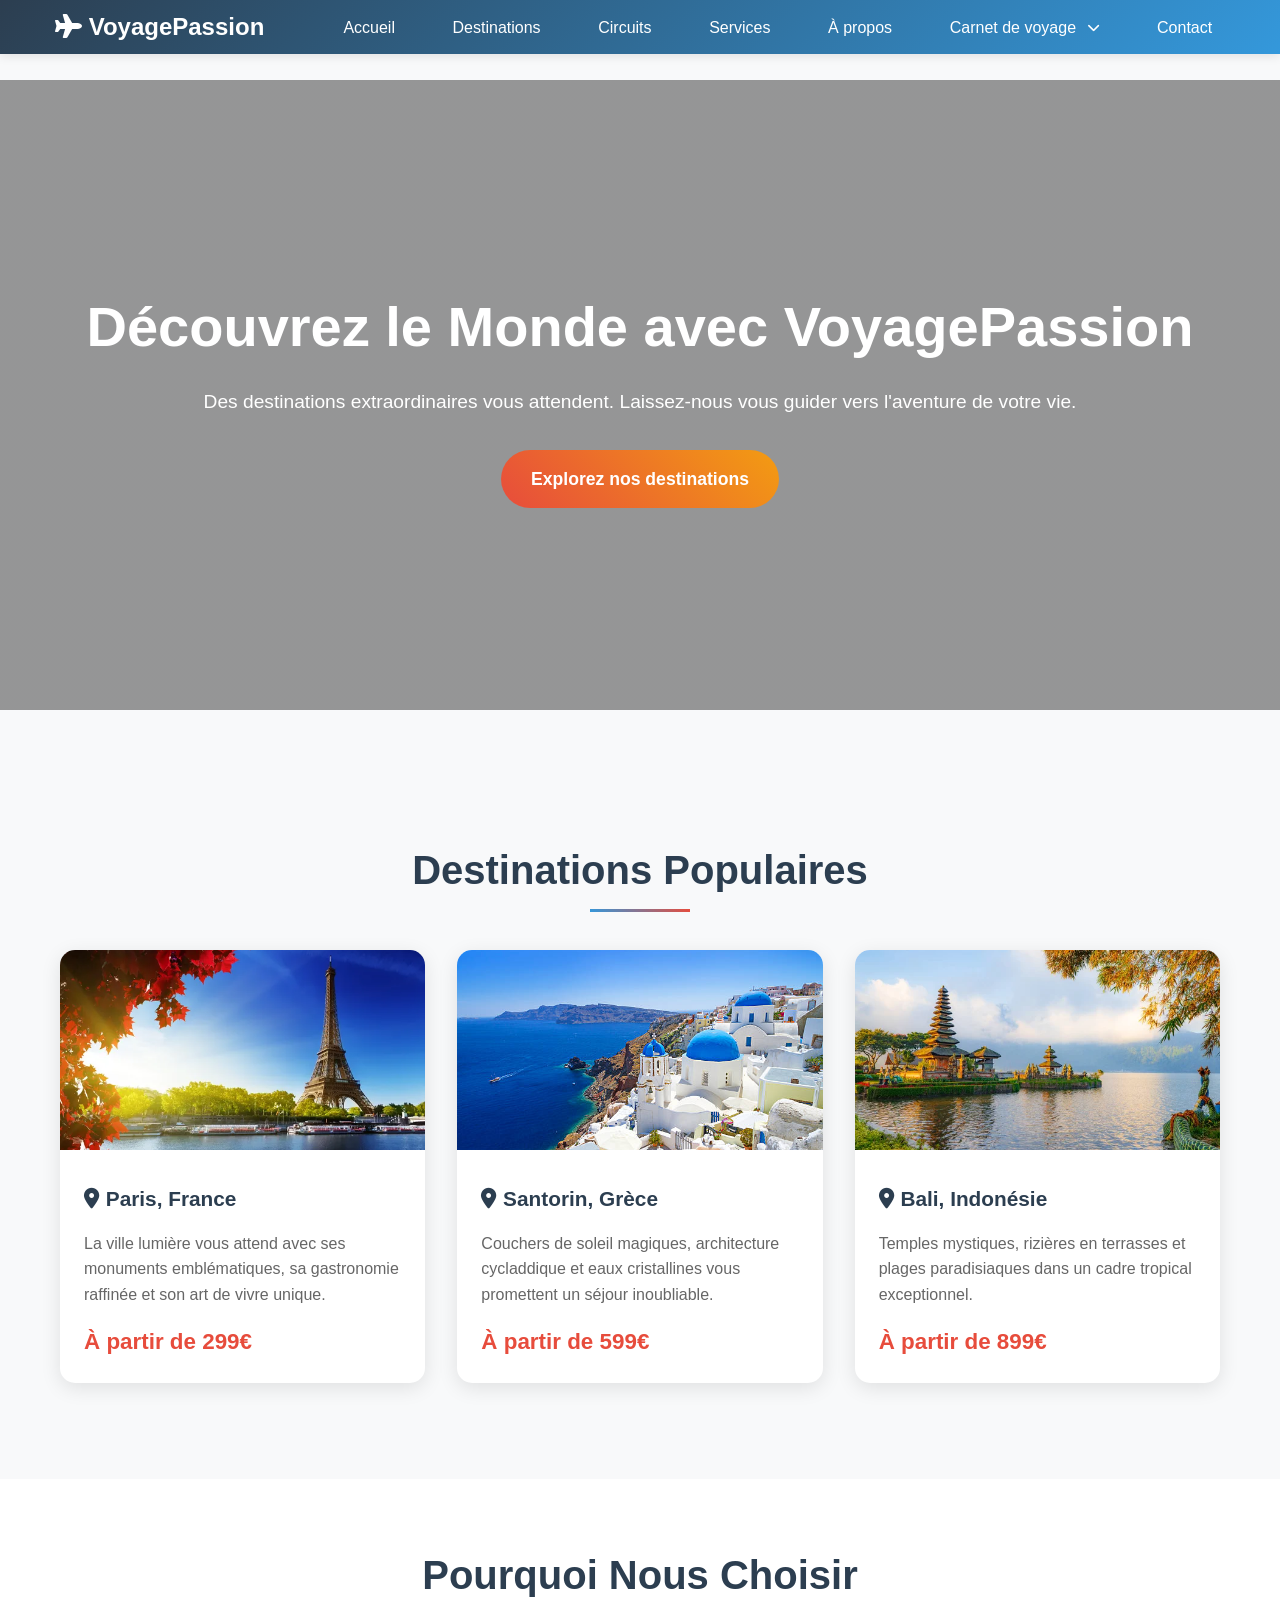
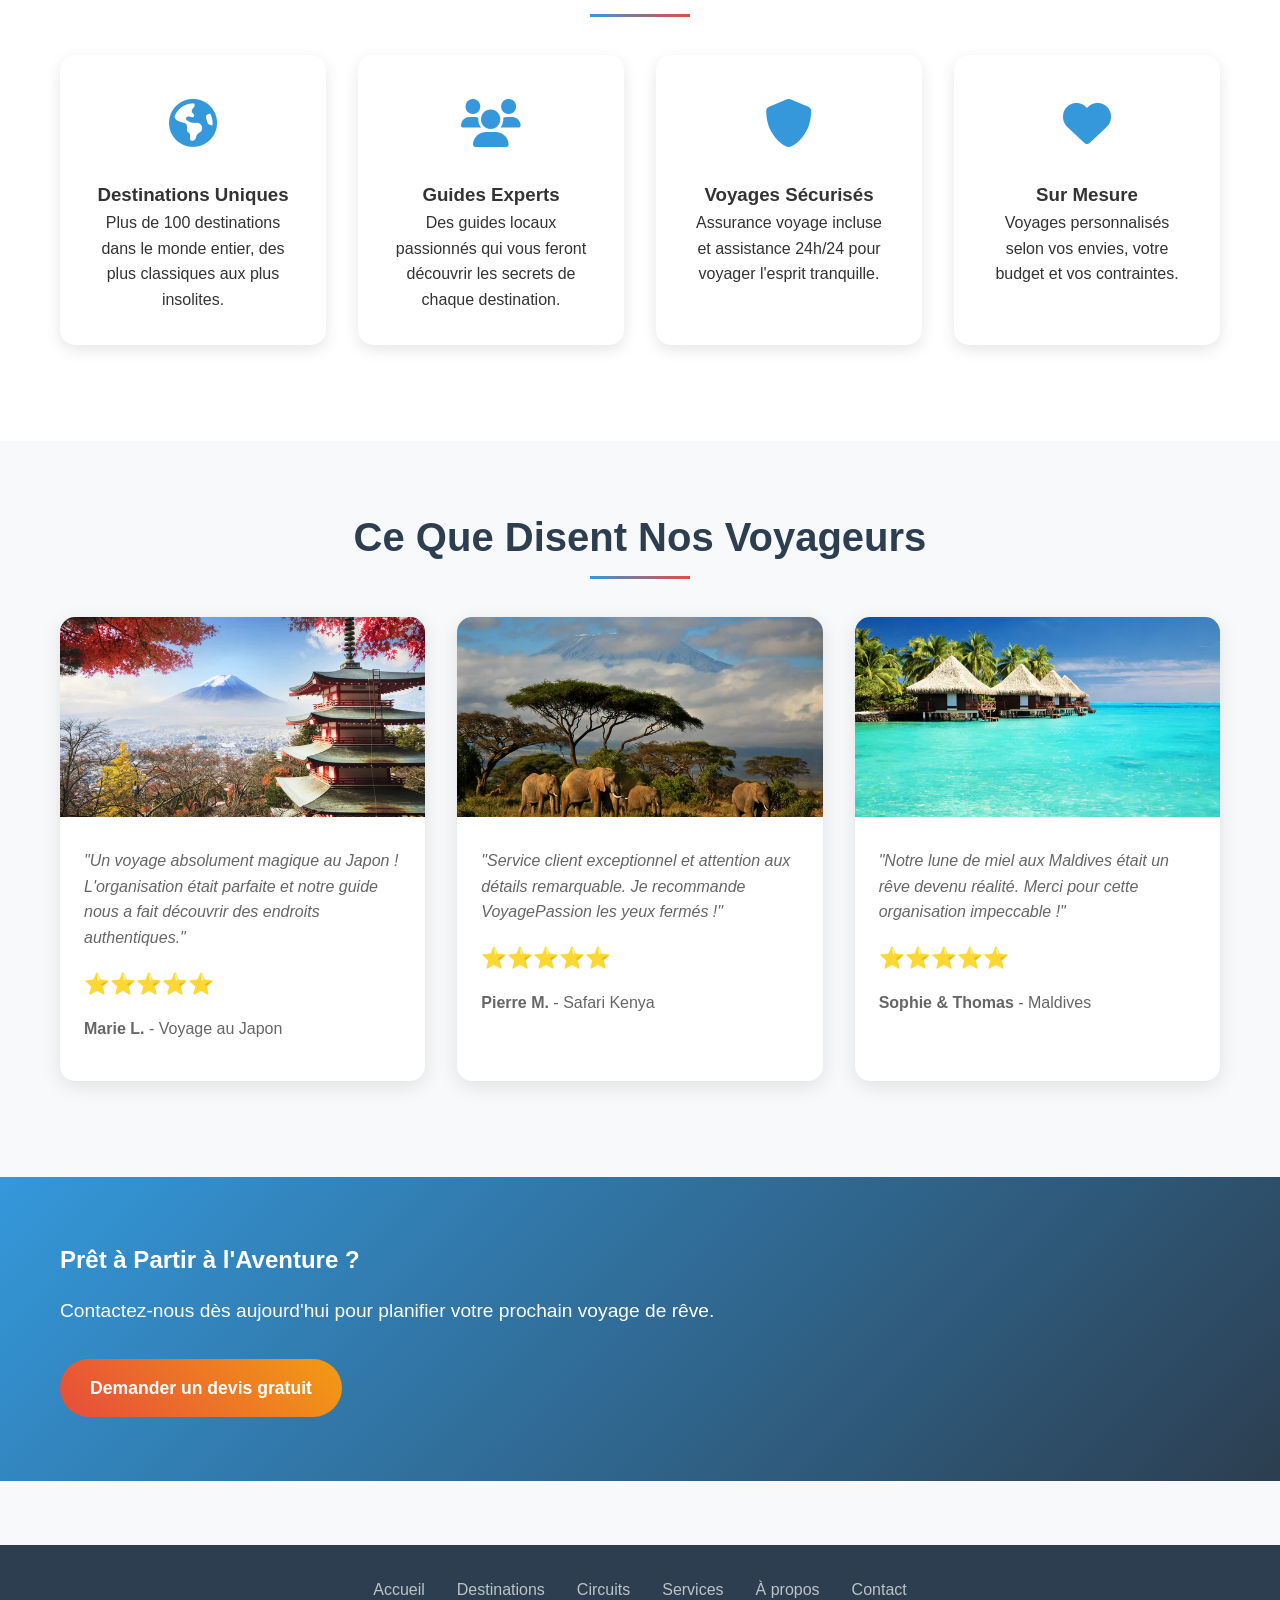
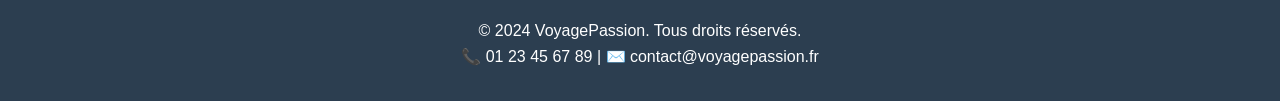
<file: index.html>
<!DOCTYPE html>
<html lang="fr">
<head>
    <meta charset="UTF-8">
    <meta name="viewport" content="width=device-width, initial-scale=1.0">
    <title>VoyagePassion - Votre agence de voyage</title>
    <link rel="stylesheet" href="assets/css/style.css">
    <link rel="stylesheet" href="https://cdnjs.cloudflare.com/ajax/libs/font-awesome/6.0.0/css/all.min.css">
</head>

<!--
    Script : gestion du menu déroulant "Carnet de voyage".
    Explication ligne par ligne (variables, fonctions, conditions, boucles, contraintes) :
        - document.addEventListener('DOMContentLoaded', ...)
                -> s'assure que le DOM est complètement chargé avant d'accéder aux éléments.
        - var dropdown = document.querySelector('.dropdown')
                -> sélectionne l'élément principal du dropdown; peut être null si la page n'en possède pas.
        - check nulls (if (!dropdown) return)
                -> contrainte importante pour éviter des erreurs JS si le header est absent.
        - dropbtn, dropdownContent
                -> sous-éléments du dropdown ; vérifier leur existence avant de les utiliser.
        - openDropdown / closeDropdown (fonctions utilitaires)
                -> encapsulent la logique d'ouverture/fermeture pour éviter la répétition.
        - dropbtn.addEventListener('click', ...)
                -> événement principal; e.preventDefault() évite le saut dû au lien '#'.
                -> condition if (!isOpen) { open } else { close } : comportement toggle (condition simple vraie/fausse).
        - document.addEventListener('click', ...)
                -> détecte les clics hors du dropdown; utilise dropdown.contains(e.target) pour déterminer la portée.
        - dropdownContent.querySelectorAll('a').forEach(...)
                -> boucle implicite : on attache un listener à chaque lien pour fermer le menu après sélection.

    Contraintes et bonnes pratiques :
        - lecture de style.display lit le style inline uniquement; si vous voulez lire l'état calculé, préférez
            window.getComputedStyle(dropdownContent).display, ou mieux : gérer l'état via des classes CSS (.open).
        - le script évite de provoquer des erreurs si des éléments sont manquants (null-checks).
-->
<script>
document.addEventListener('DOMContentLoaded', function() {
    // Récupération sécurisée des éléments (peut retourner null)
    var dropdown = document.querySelector('.dropdown');

    // Si aucun dropdown sur la page, on quitte proprement (aucune erreur lancer)
    if (!dropdown) return; // CONTRAINTE : protège les pages sans menu déroulant

    var dropbtn = dropdown.querySelector('.dropbtn');
    var dropdownContent = dropdown.querySelector('.dropdown-content');

    // Vérification supplémentaire : si une des parties manque, on n'attache pas d'écouteurs
    if (!dropbtn || !dropdownContent) return;

    // Fonction utilitaire : fermer le dropdown (réutilisable)
    function closeDropdown() {
        dropdownContent.style.display = 'none';
        dropbtn.classList.remove('active');
    }

    // Fonction utilitaire : ouvrir le dropdown
    function openDropdown() {
        dropdownContent.style.display = 'block';
        dropdownContent.style.animation = 'slideDown 0.3s ease';
        dropbtn.classList.add('active');
    }

    // Toggle au clic : lecture de l'état actuel via style inline
    dropbtn.addEventListener('click', function(e) {
        // Empêche le comportement par défaut du lien (navigation vers '#')
        e.preventDefault();

        var isOpen = dropdownContent.style.display === 'block';
        if (!isOpen) {
            openDropdown();
        } else {
            closeDropdown();
        }
    });

    // Fermer le menu si un clic se produit en dehors du dropdown
    document.addEventListener('click', function(e) {
        if (!dropdown.contains(e.target)) {
            closeDropdown();
        }
    });

    // Fermer le menu après sélection d'une option
    // querySelectorAll retourne une NodeList; forEach parcourt chaque élément (boucle)
    dropdownContent.querySelectorAll('a').forEach(function(link) {
        link.addEventListener('click', function() {
            closeDropdown();
            // Ne pas preventDefault : le lien doit naviguer normalement vers la page cible
        });
    });
});
</script>
<body>
    <header>
        <div class="header-container">
            <a href="index.html" class="logo">
                <i class="fas fa-plane"></i> VoyagePassion
            </a>
            <nav>
                <ul>
                    <li><a href="index.html" class="active">Accueil</a></li>
                    <li><a href="destinations.html">Destinations</a></li>
                    <li><a href="circuits.html">Circuits</a></li>
                    <li><a href="services.html">Services</a></li>
                    <li><a href="apropos.html">À propos</a></li>
                    <li class="dropdown">
                        <a href="#" class="dropbtn">Carnet de voyage <i class="fas fa-chevron-down"></i></a>
                        <div class="dropdown-content">
                            <a href="souvenirs-japon.html">🌸 Souvenirs du Japon</a>
                            <a href="souvenirs-kenya.html">🦁 Souvenirs du Kenya</a>
                            <a href="souvenirs-maldives.html">🏝️ Souvenirs des Maldives</a>
                        </div>
                    </li>
                    <li><a href="contact.html">Contact</a></li>
                </ul>
            </nav>
        </div>
    </header>

    <main>
         <!-- Hero Section -->
        <section class="hero">
            <div class="hero-content">
                <h1>Découvrez le Monde avec VoyagePassion</h1>
                <p>Des destinations extraordinaires vous attendent. Laissez-nous vous guider vers l'aventure de votre vie.</p>
                <a href="destinations.html" class="cta-button">Explorez nos destinations</a>
            </div>
        </section>

        <!-- Destinations populaires -->
        <section class="section">
            <div class="container">
                <h2 class="section-title">Destinations Populaires</h2>
                <div class="cards-grid">
                    <div class="card">
                        <img src="assets/img/depositphotos_12462950-stock-photo-color-of-autumn-in-paris.jpg" alt="Paris">
                        <div class="card-content">
                            <h3><i class="fas fa-map-marker-alt"></i> Paris, France</h3>
                            <p>La ville lumière vous attend avec ses monuments emblématiques, sa gastronomie raffinée et son art de vivre unique.</p>
                            <div class="price">À partir de 299€</div>
                        </div>
                    </div>

                    <div class="card">
                        <img src="assets/img/istockphoto-166471469-612x612.jpg" alt="Santorin">
                        <div class="card-content">
                            <h3><i class="fas fa-map-marker-alt"></i> Santorin, Grèce</h3>
                            <p>Couchers de soleil magiques, architecture cycladdique et eaux cristallines vous promettent un séjour inoubliable.</p>
                            <div class="price">À partir de 599€</div>
                        </div>
                    </div>

                    <div class="card">
                        <img src="assets/img/depositphotos_427913978-stock-photo-pura-ulun-danu-bratan-temple.jpg" alt="Bali">
                        <div class="card-content">
                            <h3><i class="fas fa-map-marker-alt"></i> Bali, Indonésie</h3>
                            <p>Temples mystiques, rizières en terrasses et plages paradisiaques dans un cadre tropical exceptionnel.</p>
                            <div class="price">À partir de 899€</div>
                        </div>
                    </div>
                </div>
            </div>
        </section>

         <!-- Services -->
        <section class="section" style="background: white;">
            <div class="container">
                <h2 class="section-title">Pourquoi Nous Choisir</h2>
                <div class="services-grid">
                    <div class="service-item">
                        <div class="service-icon">
                            <i class="fas fa-globe-americas"></i>
                        </div>
                        <h3>Destinations Uniques</h3>
                        <p>Plus de 100 destinations dans le monde entier, des plus classiques aux plus insolites.</p>
                    </div>

                    <div class="service-item">
                        <div class="service-icon">
                            <i class="fas fa-users"></i>
                        </div>
                        <h3>Guides Experts</h3>
                        <p>Des guides locaux passionnés qui vous feront découvrir les secrets de chaque destination.</p>
                    </div>

                    <div class="service-item">
                        <div class="service-icon">
                            <i class="fas fa-shield-alt"></i>
                        </div>
                        <h3>Voyages Sécurisés</h3>
                        <p>Assurance voyage incluse et assistance 24h/24 pour voyager l'esprit tranquille.</p>
                    </div>

                    <div class="service-item">
                        <div class="service-icon">
                            <i class="fas fa-heart"></i>
                        </div>
                        <h3>Sur Mesure</h3>
                        <p>Voyages personnalisés selon vos envies, votre budget et vos contraintes.</p>
                    </div>
                </div>
            </div>
        </section>

        <!-- Témoignages -->
        <section class="section">
            <div class="container">
                <h2 class="section-title">Ce Que Disent Nos Voyageurs</h2>
                <div class="cards-grid">
                    <div class="card">
                         <img src="assets/img/depositphotos_59732433-stock-photo-mt-fuji-with-fall-colors.jpg" alt="Japon">
                        <div class="card-content">
                            <p style="font-style: italic; margin-bottom: 1rem;">"Un voyage absolument magique au Japon ! L'organisation était parfaite et notre guide nous a fait découvrir des endroits authentiques."</p>
                            <h3>⭐⭐⭐⭐⭐</h3>
                            <p><strong>Marie L.</strong> - Voyage au Japon</p>
                        </div>
                    </div>

                    <div class="card">
                         <img src="assets/img/depositphotos_8902844-stock-photo-elephant-family-in-front-of.jpg" alt="Kenya">
                        <div class="card-content">
                            <p style="font-style: italic; margin-bottom: 1rem;">"Service client exceptionnel et attention aux détails remarquable. Je recommande VoyagePassion les yeux fermés !"</p>
                            <h3>⭐⭐⭐⭐⭐</h3>
                            <p><strong>Pierre M.</strong> - Safari Kenya</p>
                        </div>
                    </div>

                    <div class="card">
                         <img src="assets/img/depositphotos_9186147-stock-photo-over-water-bungalows-with-steps.jpg" alt="Maldives">
                        <div class="card-content">
                            <p style="font-style: italic; margin-bottom: 1rem;">"Notre lune de miel aux Maldives était un rêve devenu réalité. Merci pour cette organisation impeccable !"</p>
                            <h3>⭐⭐⭐⭐⭐</h3>
                            <p><strong>Sophie & Thomas</strong> - Maldives</p>
                        </div>
                    </div>
                </div>
            </div>
        </section>

        <!-- Call to Action -->
        <section class="section" style="background: linear-gradient(135deg, #3498db, #2c3e50); color: white;">
            <div class="container text-center">
                <h2 style="color: white; margin-bottom: 1rem;">Prêt à Partir à l'Aventure ?</h2>
                <p style="font-size: 1.2rem; margin-bottom: 2rem;">Contactez-nous dès aujourd'hui pour planifier votre prochain voyage de rêve.</p>
                <a href="contact.html" class="cta-button">Demander un devis gratuit</a>
            </div>
        </section>
    
    </main>

    <footer>
        <div class="footer-content">
            <div class="footer-links">
                <a href="index.html">Accueil</a>
                <a href="destinations.html">Destinations</a>
                <a href="circuits.html">Circuits</a>
                <a href="services.html">Services</a>
                <a href="apropos.html">À propos</a>
                <a href="contact.html">Contact</a>
                <!-- <a href="Japon.html">Asie</a>
                <a href="Maldives.html">Europe</a>
                <a href="Kenya.html">Afrique</a> -->
            </div>
            <p>&copy; 2024 VoyagePassion. Tous droits réservés.</p>
            <p>📞 01 23 45 67 89 | ✉️ contact@voyagepassion.fr</p>
        </div>
        </footer>

<script>
/*
    Script : masquer/afficher la barre de navigation lors du scroll.

    Description ligne par ligne / concepts :
        - lastScrollTop : conserve la position verticale précédente du scroll (variable d'état)
        - scrollTimer : identifiant du timeout utilisé pour le debounce (detection de l'arrêt du scroll)
        - navbar : élément DOM <header> sur lequel on ajoute/retire les classes CSS

    Logique :
        - si l'utilisateur scrolle vers le bas (scrollTop > lastScrollTop) et dépasse 100px,
            on cache la navbar pour maximiser l'affichage du contenu.
        - si l'utilisateur scrolle vers le haut, on affiche la navbar.
        - un timeout (debounce) permet d'afficher la navbar quelques ms après l'arrêt du scroll.

    Contraintes :
        - vérifier que navbar existe avant de manipuler ses classes pour éviter des erreurs JS
        - choisir un seuil (100px) pour ne pas déclencher le masquage sur de petits mouvements
*/

let lastScrollTop = 0;
let scrollTimer;

// Récupère la navbar ; peut être null si le DOM a été modifié
const navbar = document.querySelector('header');

// Si la navbar n'existe pas, ne rien faire (sécurité)
if (navbar) {
    window.addEventListener('scroll', function() {
        // Position verticale actuelle (cross-browser)
        let scrollTop = window.pageYOffset || document.documentElement.scrollTop;

        // Condition : scroll vers le bas et au-delà d'un seuil -> cacher la navbar
        if (scrollTop > lastScrollTop && scrollTop > 100) {
            navbar.classList.add('navbar-hidden');
            navbar.classList.remove('navbar-visible');
        } else if (scrollTop < lastScrollTop) {
            // Scroll vers le haut -> afficher la navbar
            navbar.classList.add('navbar-visible');
            navbar.classList.remove('navbar-hidden');
        }

        // Debounce : si aucun scroll supplémentaire n'arrive pendant 150ms, afficher la navbar
        clearTimeout(scrollTimer);
        scrollTimer = setTimeout(function() {
            navbar.classList.add('navbar-visible');
            navbar.classList.remove('navbar-hidden');
        }, 150);

        // Mise à jour de la position précédente pour la prochaine itération
        lastScrollTop = scrollTop;
    });

    // S'assurer que la navbar est visible au chargement de la page
    window.addEventListener('load', function() {
        navbar.classList.add('navbar-visible');
    });
} else {
    // Optionnel : log pour le debug si nécessaire
    // console && console.warn && console.warn('Navbar non trouvée: script de scroll désactivé');
}
</script>

</body>
</html>
</file>
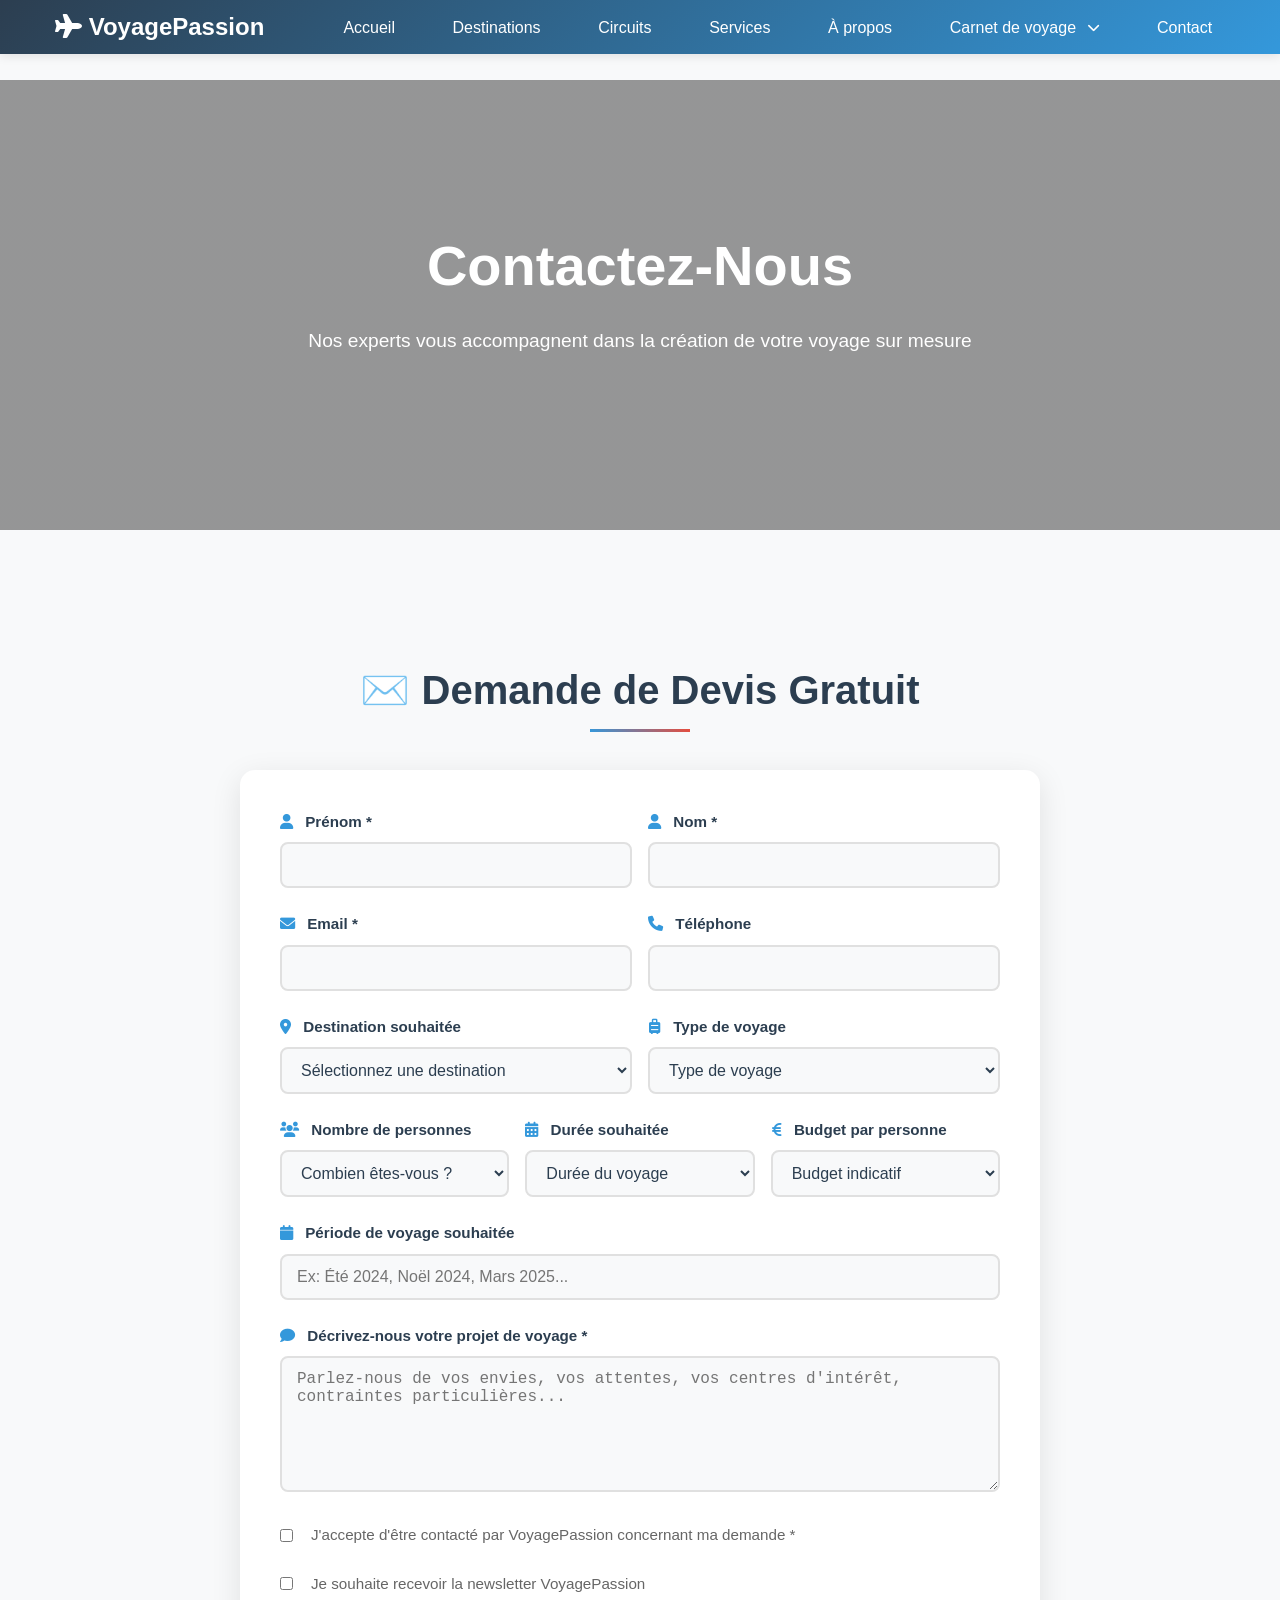
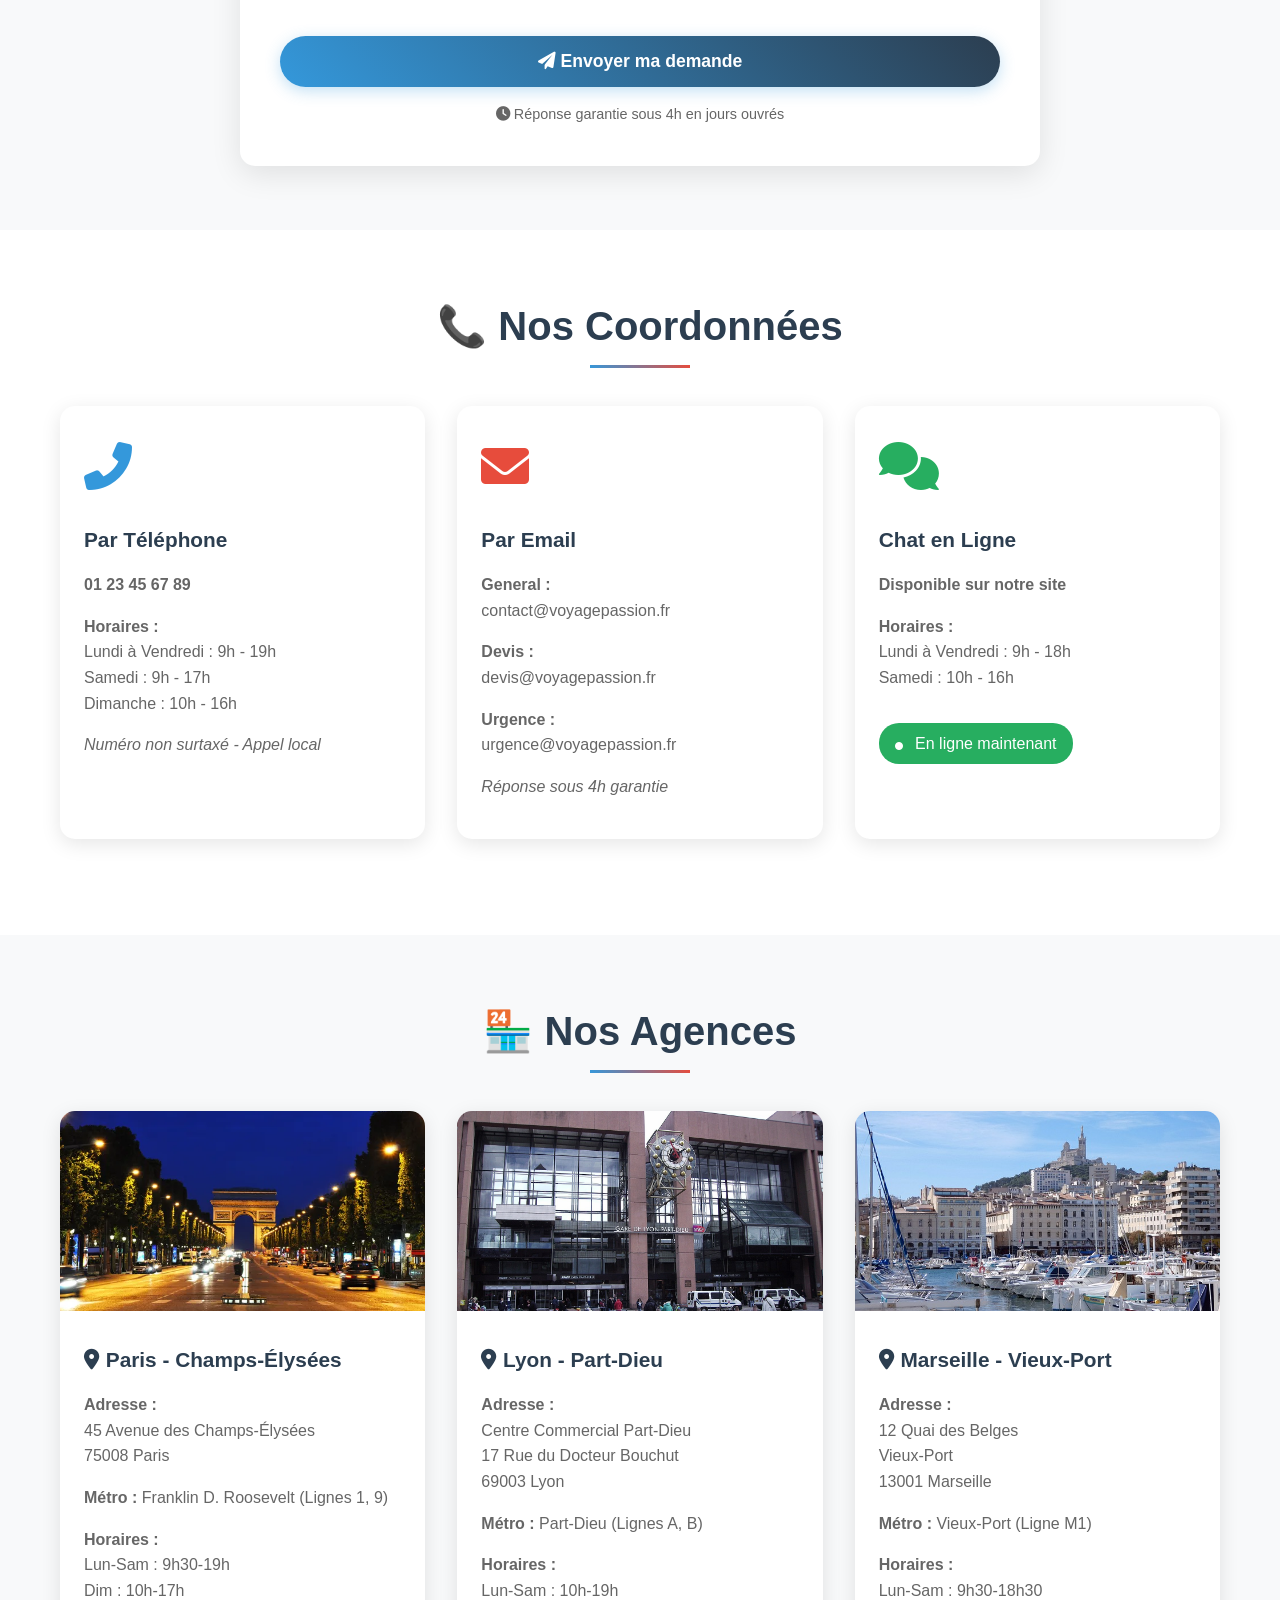
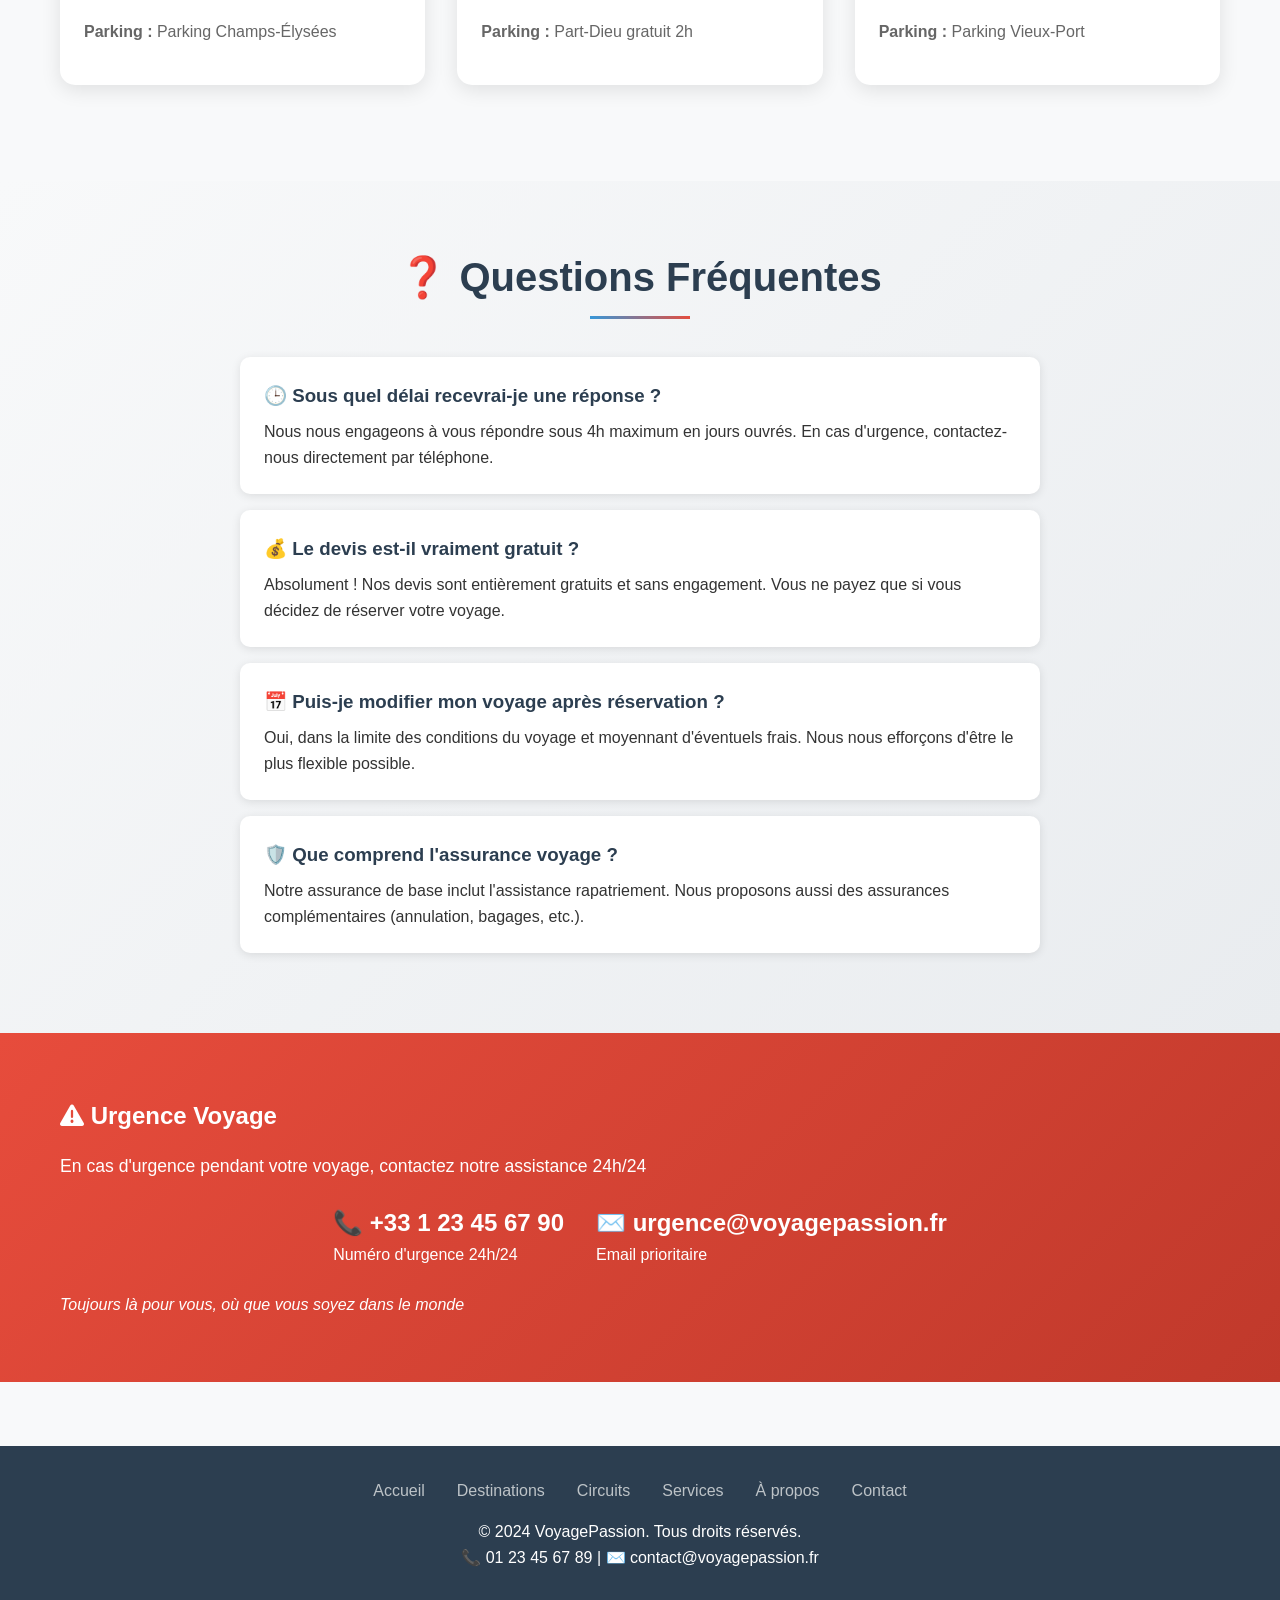
<file: contact.html>
<!DOCTYPE html>
<html lang="fr">
    <head>
        <meta charset="UTF-8">
        <meta name="viewport" content="width=device-width, initial-scale=1.0">
        <title>Contact - VoyagePassion</title>
        <link rel="stylesheet" href="assets/css/style.css">
        <link rel="stylesheet" href="https://cdnjs.cloudflare.com/ajax/libs/font-awesome/6.0.0/css/all.min.css">
     </head>
         <script>
/*
    Dropdown script (explications détaillées) - ligne par ligne en commentaire

    Rôle : gérer l'ouverture/fermeture du menu "Carnet de voyage" au clic
    (utile sur mobile où :hover n'est pas fiable)

    Résumé technique :
        - on attend l'événement DOMContentLoaded pour s'assurer que le DOM est prêt
        - on récupère les éléments : .dropdown (parent), .dropbtn (le lien), .dropdown-content (le sous-menu)
        - on ajoute un écouteur click sur le bouton pour basculer l'affichage
        - on ajoute un écouteur click global pour fermer le menu lorsque l'utilisateur clique en dehors
        - on ferme aussi le menu lorsque l'utilisateur clique sur une option du sous-menu

    Contraintes :
        - le script suppose que .dropdown existe sur la page. Si ce n'est pas le cas, on sort proprement.
        - l'utilisation de styles inline (dropdownContent.style.display) est simple mais moins propre que
            l'ajout/retrait d'une classe CSS (ex : .open). On pourrait refactorer pour basculer une classe.
*/

document.addEventListener('DOMContentLoaded', function() {
    // -> sélection de l'élément contenant le dropdown (attend un <li class="dropdown">)
    var dropdown = document.querySelector('.dropdown');

    // garde de sécurité : si aucun dropdown n'existe, on abandonne l'exécution
    if (!dropdown) return; // évite les erreurs plus bas (ex: cannot read property 'querySelector' of null)

    // -> sélection du bouton clicable à l'intérieur du dropdown
    var dropbtn = dropdown.querySelector('.dropbtn');
    // -> sélection du conteneur des liens du menu
    var dropdownContent = dropdown.querySelector('.dropdown-content');

    // encore une garde : si la structure n'est pas complète, on sort
    if (!dropbtn || !dropdownContent) return;

    // Ajout d'un écouteur sur le bouton .dropbtn
    // e : l'objet Event correspondant au clic
    dropbtn.addEventListener('click', function(e) {
        e.preventDefault();
        // isOpen vérifie si le style inline display est déjà 'block'
        // Note : cela vérifie uniquement le style inline, pas la visibilité calculée par CSS
        var isOpen = dropdownContent.style.display === 'block';

        if (!isOpen) {
            // Si le menu est fermé, on l'ouvre : display block + animation
            dropdownContent.style.display = 'block';
            dropdownContent.style.animation = 'slideDown 0.3s ease';
            // On ajoute une classe sur le bouton pour permettre un style visuel (ex : rotation icône)
            dropbtn.classList.add('active');
        } else {
            // Si le menu est ouvert, on le ferme
            dropdownContent.style.display = 'none';
            dropbtn.classList.remove('active');
        }
    });

    // Écouteur global sur le document : si on clique en dehors du dropdown, on ferme le menu
    document.addEventListener('click', function(e) {
        // contains retourne true si l'élément cliqué est un descendant du dropdown
        if (!dropdown.contains(e.target)) {
            dropdownContent.style.display = 'none';
            dropbtn.classList.remove('active');
        }
    });

    // Boucle sur tous les liens du menu (NodeList) : lorsqu'on clique sur une option,
    // on ferme le menu pour que la navigation soit propre (utile sur mobile)
    dropdownContent.querySelectorAll('a').forEach(function(link) {
        link.addEventListener('click', function() {
            dropdownContent.style.display = 'none';
            dropbtn.classList.remove('active');
            // Remarque : si le lien navigue vers une autre page, le navigateur chargera la nouvelle page
            // et tout l'état JS sera réinitialisé automatiquement.
        });
    });
});
</script>
     <body>
        <header>
            <div class="header-container">
                <a href="index.html" class="logo">
                    <i class="fas fa-plane"></i> VoyagePassion
                </a>
                <nav>
                   <ul>
                    <li><a href="index.html">Accueil</a></li>
                    <li><a href="destinations.html">Destinations</a></li>
                    <li><a href="circuits.html">Circuits</a></li>
                    <li><a href="services.html">Services</a></li>
                    <li><a href="apropos.html">À propos</a></li>
                    <li class="dropdown">
                        <a href="#" class="dropbtn">Carnet de voyage <i class="fas fa-chevron-down"></i></a>
                        <div class="dropdown-content">
                            <a href="souvenirs-japon.html">🌸 Souvenirs du Japon</a>
                            <a href="souvenirs-kenya.html">🦁 Souvenirs du Kenya</a>
                            <a href="souvenirs-maldives.html">🏝️ Souvenirs des Maldives</a>
                        </div>
                    </li>
                    <li><a href="contact.html" class="active">Contact</a></li>
                </ul> 
                </nav>
            </div>
        </header>
        <main>
        <!-- Hero Section -->
        <section class="hero" style="background: linear-gradient(rgba(0,0,0,0.4), rgba(0,0,0,0.4)), url('https://images.unsplash.com/photo-1596524430615-b46475ddff6e?ixlib=rb-4.0.3&auto=format&fit=crop&w=2835&q=80') center/cover; height: 50vh;">
            <div class="hero-content">
                <h1>Contactez-Nous</h1>
                <p>Nos experts vous accompagnent dans la création de votre voyage sur mesure</p>
            </div>
        </section>

        <!-- > Formulaire de contact -->
         <section class="section">
            <div class="container">
                <h2 class="section-title">✉️ Demande de Devis Gratuit</h2>
                <div class="contact-form">
                    <form action="#" method="post">
                        <div style="display: grid; grid-template-columns: 1fr 1fr; gap: 1rem;">
                            <div class="form-group">
                                <label for="prenom"><i class="fas fa-user"></i> Prénom *</label>
                                <input type="text" id="prenom" name="prenom" required>
                            </div>
                            <div class="form-group">
                                <label for="nom"><i class="fas fa-user"></i> Nom *</label>
                                <input type="text" id="nom" name="nom" required>
                            </div>
                        </div>

                        <div style="display: grid; grid-template-columns: 1fr 1fr; gap: 1rem;">
                            <div class="form-group">
                                <label for="email"><i class="fas fa-envelope"></i> Email *</label>
                                <input type="email" id="email" name="email" required>
                            </div>
                            <div class="form-group">
                                <label for="telephone"><i class="fas fa-phone"></i> Téléphone</label>
                                <input type="tel" id="telephone" name="telephone">
                            </div>
                        </div>

                        <div style="display: grid; grid-template-columns: 1fr 1fr; gap: 1rem;">
                            <div class="form-group">
                                <label for="destination"><i class="fas fa-map-marker-alt"></i> Destination souhaitée</label>
                                <select id="destination" name="destination">
                                    <option value="">Sélectionnez une destination</option>
                                    <optgroup label="Europe">
                                        <option value="france">France</option>
                                        <option value="italie">Italie</option>
                                        <option value="espagne">Espagne</option>
                                        <option value="grece">Grèce</option>
                                        <option value="portugal">Portugal</option>
                                        <option value="croatie">Croatie</option>
                                    </optgroup>
                                    <optgroup label="Asie">
                                        <option value="japon">Japon</option>
                                        <option value="chine">Chine</option>
                                        <option value="thailande">Thaïlande</option>
                                        <option value="vietnam">Vietnam</option>
                                        <option value="inde">Inde</option>
                                        <option value="bali">Bali</option>
                                    </optgroup>
                                    <optgroup label="Amérique">
                                        <option value="usa">États-Unis</option>
                                        <option value="canada">Canada</option>
                                        <option value="mexique">Mexique</option>
                                        <option value="perou">Pérou</option>
                                        <option value="argentine">Argentine</option>
                                        <option value="costa-rica">Costa Rica</option>
                                    </optgroup>
                                    <optgroup label="Afrique">
                                        <option value="maroc">Maroc</option>
                                        <option value="egypte">Égypte</option>
                                        <option value="kenya">Kenya</option>
                                        <option value="afrique-sud">Afrique du Sud</option>
                                        <option value="tanzanie">Tanzanie</option>
                                    </optgroup>
                                    <option value="autre">Autre destination</option>
                                </select>
                            </div>

                            <div class="form-group">
                                <label for="type-voyage"><i class="fas fa-suitcase-rolling"></i> Type de voyage</label>
                                <select id="type-voyage" name="type-voyage">
                                    <option value="">Type de voyage</option>
                                    <option value="circuit-groupe">Circuit en groupe</option>
                                    <option value="sur-mesure">Voyage sur mesure</option>
                                    <option value="lune-miel">Lune de miel</option>
                                    <option value="famille">Voyage en famille</option>
                                    <option value="affaires">Voyage d'affaires</option>
                                    <option value="aventure">Voyage aventure</option>
                                    <option value="croisiere">Croisière</option>
                                    <option value="sejour">Séjour détente</option>
                                </select>
                            </div>
                        </div>

                        <div style="display: grid; grid-template-columns: 1fr 1fr 1fr; gap: 1rem;">
                            <div class="form-group">
                                <label for="nb-personnes"><i class="fas fa-users"></i> Nombre de personnes</label>
                                <select id="nb-personnes" name="nb-personnes">
                                    <option value="">Combien êtes-vous ?</option>
                                    <option value="1">1 personne</option>
                                    <option value="2">2 personnes</option>
                                    <option value="3">3 personnes</option>
                                    <option value="4">4 personnes</option>
                                    <option value="5">5 personnes</option>
                                    <option value="6+">6 personnes ou plus</option>
                                </select>
                            </div>
                            <div class="form-group">
                                <label for="duree"><i class="fas fa-calendar-alt"></i> Durée souhaitée</label>
                                <select id="duree" name="duree">
                                    <option value="">Durée du voyage</option>
                                    <option value="weekend">Week-end (2-3 jours)</option>
                                    <option value="court">Court séjour (4-7 jours)</option>
                                    <option value="moyen">Séjour moyen (8-14 jours)</option>
                                    <option value="long">Long voyage (15-21 jours)</option>
                                    <option value="tres-long">Très long voyage (+ 3 semaines)</option>
                                </select>
                            </div>
                            <div class="form-group">
                                <label for="budget"><i class="fas fa-euro-sign"></i> Budget par personne</label>
                                <select id="budget" name="budget">
                                    <option value="">Budget indicatif</option>
                                    <option value="500-1000">500€ - 1 000€</option>
                                    <option value="1000-2000">1 000€ - 2 000€</option>
                                    <option value="2000-3000">2 000€ - 3 000€</option>
                                    <option value="3000-5000">3 000€ - 5 000€</option>
                                    <option value="5000+">Plus de 5 000€</option>
                                </select>
                            </div>
                        </div>
                        <div class="form-group">
                            <label for="periode"><i class="fas fa-calendar"></i> Période de voyage souhaitée</label>
                            <input type="text" id="periode" name="periode" placeholder="Ex: Été 2024, Noël 2024, Mars 2025...">
                        </div>

                        <div class="form-group">
                            <label for="message"><i class="fas fa-comment"></i> Décrivez-nous votre projet de voyage *</label>
                            <textarea id="message" name="message" rows="6" required placeholder="Parlez-nous de vos envies, vos attentes, vos centres d'intérêt, contraintes particulières..."></textarea>
                        </div>

                        <div class="form-group">
                            <label style="display: flex; align-items: center; gap: 0.5rem; cursor: pointer;">
                                <input type="checkbox" required>
                                <span>J'accepte d'être contacté par VoyagePassion concernant ma demande *</span>
                            </label>
                        </div>

                        <div class="form-group">
                            <label style="display: flex; align-items: center; gap: 0.5rem; cursor: pointer;">
                                <input type="checkbox">
                                <span>Je souhaite recevoir la newsletter VoyagePassion</span>
                            </label>
                        </div>

                        <button type="submit" class="submit-btn">
                            <i class="fas fa-paper-plane"></i> Envoyer ma demande
                        </button>

                        <p style="font-size: 0.9rem; color: #666; text-align: center; margin-top: 1rem;">
                            <i class="fas fa-clock"></i> Réponse garantie sous 4h en jours ouvrés
                        </p>
                    </form>
                </div>
            </div>
         </section>

          <!-- Informations de Contact -->
        <section class="section" style="background: white;">
            <div class="container">
                <h2 class="section-title">📞 Nos Coordonnées</h2>
                <div class="cards-grid">
                    <div class="card">
                        <div class="card-content">
                            <div class="service-icon" style="color: #3498db;">
                                <i class="fas fa-phone-alt"></i>
                            </div>
                            <h3>Par Téléphone</h3>
                            <p><strong>01 23 45 67 89</strong></p>
                            <p><strong>Horaires :</strong><br>
                            Lundi à Vendredi : 9h - 19h<br>
                            Samedi : 9h - 17h<br>
                            Dimanche : 10h - 16h</p>
                            <p><em>Numéro non surtaxé - Appel local</em></p>
                        </div>
                    </div>

                    <div class="card">
                        <div class="card-content">
                            <div class="service-icon" style="color: #e74c3c;">
                                <i class="fas fa-envelope"></i>
                            </div>
                            <h3>Par Email</h3>
                            <p><strong>General :</strong><br>contact@voyagepassion.fr</p>
                            <p><strong>Devis :</strong><br>devis@voyagepassion.fr</p>
                            <p><strong>Urgence :</strong><br>urgence@voyagepassion.fr</p>
                            <p><em>Réponse sous 4h garantie</em></p>
                        </div>
                    </div>

                    <div class="card">
                        <div class="card-content">
                            <div class="service-icon" style="color: #27ae60;">
                                <i class="fas fa-comments"></i>
                            </div>
                            <h3>Chat en Ligne</h3>
                            <p><strong>Disponible sur notre site</strong></p>
                            <p><strong>Horaires :</strong><br>
                            Lundi à Vendredi : 9h - 18h<br>
                            Samedi : 10h - 16h</p>
                            <div style="background: #27ae60; color: white; padding: 0.5rem 1rem; border-radius: 20px; display: inline-block; margin-top: 1rem;">
                                <i class="fas fa-circle" style="font-size: 0.5rem; margin-right: 0.5rem;"></i>
                                En ligne maintenant
                            </div>
                        </div>
                    </div>
                </div>
            </div>
        </section>

        <!-- Nos Agences -->
        <section class="section">
            <div class="container">
                <h2 class="section-title">🏪 Nos Agences</h2>
                <div class="cards-grid">
                    <div class="card">
                        <img src="assets/img/depositphotos_6777708-stock-photo-the-champs-elysees-at-night.jpg" alt="Agence Paris">
                        <div class="card-content">
                            <h3><i class="fas fa-map-marker-alt"></i> Paris - Champs-Élysées</h3>
                            <p><strong>Adresse :</strong><br>
                            45 Avenue des Champs-Élysées<br>
                            75008 Paris</p>
                            <p><strong>Métro :</strong> Franklin D. Roosevelt (Lignes 1, 9)</p>
                            <p><strong>Horaires :</strong><br>
                            Lun-Sam : 9h30-19h<br>
                            Dim : 10h-17h</p>
                            <p><strong>Parking :</strong> Parking Champs-Élysées</p>
                        </div>
                    </div>

                    <div class="card">
                        <img src="assets/img/Entrée_gare_Part-Dieu_Lyon.JPG" alt="Agence Lyon">
                        <div class="card-content">
                            <h3><i class="fas fa-map-marker-alt"></i> Lyon - Part-Dieu</h3>
                            <p><strong>Adresse :</strong><br>
                            Centre Commercial Part-Dieu<br>
                            17 Rue du Docteur Bouchut<br>
                            69003 Lyon</p>
                            <p><strong>Métro :</strong> Part-Dieu (Lignes A, B)</p>
                            <p><strong>Horaires :</strong><br>
                            Lun-Sam : 10h-19h</p>
                            <p><strong>Parking :</strong> Part-Dieu gratuit 2h</p>
                        </div>
                    </div>

                    <div class="card">
                        <img src="assets/img/marseille-3716867_640.jpg" alt="Agence Marseille">
                        <div class="card-content">
                            <h3><i class="fas fa-map-marker-alt"></i> Marseille - Vieux-Port</h3>
                            <p><strong>Adresse :</strong><br>
                            12 Quai des Belges<br>
                            Vieux-Port<br>
                            13001 Marseille</p>
                            <p><strong>Métro :</strong> Vieux-Port (Ligne M1)</p>
                            <p><strong>Horaires :</strong><br>
                            Lun-Sam : 9h30-18h30</p>
                            <p><strong>Parking :</strong> Parking Vieux-Port</p>
                        </div>
                    </div>
                </div>
            </div>
        </section>

        <!-- FAQ Rapide -->
        <section class="section" style="background: linear-gradient(135deg, #f8f9fa, #e9ecef);">
            <div class="container">
                <h2 class="section-title">❓ Questions Fréquentes</h2>
                <div style="max-width: 800px; margin: 0 auto;">
                    <div style="background: white; padding: 1.5rem; margin-bottom: 1rem; border-radius: 10px; box-shadow: 0 2px 10px rgba(0,0,0,0.1);">
                        <h3 style="color: #2c3e50; margin-bottom: 0.5rem;">🕒 Sous quel délai recevrai-je une réponse ?</h3>
                        <p>Nous nous engageons à vous répondre sous 4h maximum en jours ouvrés. En cas d'urgence, contactez-nous directement par téléphone.</p>
                    </div>
                    
                    <div style="background: white; padding: 1.5rem; margin-bottom: 1rem; border-radius: 10px; box-shadow: 0 2px 10px rgba(0,0,0,0.1);">
                        <h3 style="color: #2c3e50; margin-bottom: 0.5rem;">💰 Le devis est-il vraiment gratuit ?</h3>
                        <p>Absolument ! Nos devis sont entièrement gratuits et sans engagement. Vous ne payez que si vous décidez de réserver votre voyage.</p>
                    </div>
                    
                    <div style="background: white; padding: 1.5rem; margin-bottom: 1rem; border-radius: 10px; box-shadow: 0 2px 10px rgba(0,0,0,0.1);">
                        <h3 style="color: #2c3e50; margin-bottom: 0.5rem;">📅 Puis-je modifier mon voyage après réservation ?</h3>
                        <p>Oui, dans la limite des conditions du voyage et moyennant d'éventuels frais. Nous nous efforçons d'être le plus flexible possible.</p>
                    </div>
                    
                    <div style="background: white; padding: 1.5rem; margin-bottom: 1rem; border-radius: 10px; box-shadow: 0 2px 10px rgba(0,0,0,0.1);">
                        <h3 style="color: #2c3e50; margin-bottom: 0.5rem;">🛡️ Que comprend l'assurance voyage ?</h3>
                        <p>Notre assurance de base inclut l'assistance rapatriement. Nous proposons aussi des assurances complémentaires (annulation, bagages, etc.).</p>
                    </div>
                </div>
            </div>
        </section>

        <!-- Urgence -->
        <section class="section" style="background: linear-gradient(135deg, #e74c3c, #c0392b); color: white;">
            <div class="container text-center">
                <h2 style="color: white; margin-bottom: 1rem;"><i class="fas fa-exclamation-triangle"></i> Urgence Voyage</h2>
                <p style="font-size: 1.1rem; margin-bottom: 1.5rem;">En cas d'urgence pendant votre voyage, contactez notre assistance 24h/24</p>
                <div style="display: flex; justify-content: center; gap: 2rem; flex-wrap: wrap;">
                    <div>
                        <div style="font-size: 1.5rem; font-weight: bold;">📞 +33 1 23 45 67 90</div>
                        <div>Numéro d'urgence 24h/24</div>
                    </div>
                    <div>
                        <div style="font-size: 1.5rem; font-weight: bold;">✉️ urgence@voyagepassion.fr</div>
                        <div>Email prioritaire</div>
                    </div>
                </div>
                <p style="margin-top: 1.5rem; font-style: italic;">Toujours là pour vous, où que vous soyez dans le monde</p>
            </div>
        </section>
    </main>

    <footer>
        <div class="footer-content">
            <div class="footer-links">
                <a href="index.html">Accueil</a>
                <a href="destinations.html">Destinations</a>
                <a href="circuits.html">Circuits</a>
                <a href="services.html">Services</a>
                <a href="apropos.html">À propos</a>
                <a href="contact.html">Contact</a>
            </div>
            <p>&copy; 2024 VoyagePassion. Tous droits réservés.</p>
            <p>📞 01 23 45 67 89 | ✉️ contact@voyagepassion.fr</p>
        </div>
    </footer>

<script>
/*
  Navbar auto-hide script (explications détaillées)

  But : masquer la barre de navigation lors du scroll vers le bas pour gagner de l'espace,
  et la réafficher lors du scroll vers le haut ou lorsque le scroll s'arrête.

  Variables principales :
    - lastScrollTop (Number) : position du scroll lors du dernier événement (initial 0)
    - scrollTimer (Number/Timeout ID) : identifiant du timer permettant de détecter l'arrêt du scroll
    - navbar (Element) : référence au <header> contenant la barre de navigation

  Comportement détaillé (ligne par ligne) :
    - window.addEventListener('scroll', ...) : écoute les événements de défilement
    - on lit scrollTop : position verticale actuelle (pageYOffset ou document.documentElement.scrollTop)
    - si scrollTop > lastScrollTop && scrollTop > 100 : on considère que l'utilisateur scrolle vers le bas
      suffisamment => on cache la navbar (ajout de la classe .navbar-hidden)
    - si scrollTop < lastScrollTop : on scrolle vers le haut => on montre la navbar (.navbar-visible)
    - clearTimeout + setTimeout : on met en place un timer pour détecter l'arrêt du scroll et forcer
      l'affichage de la navbar après 150ms sans mouvement (améliore l'UX)

  Contraintes et remarques :
    - si l'élément header n'existe pas, navbar vaudra null et les appels à classList échoueront.
      Une amélioration possible : vérifier la présence de navbar avant de l'utiliser.
    - seuil 100px et délai 150ms sont arbitraires et peuvent être ajustés pour une meilleure UX.
*/

// position précédente du scroll
let lastScrollTop = 0;

// identifiant du timer pour détecter l'arrêt du scroll
let scrollTimer;

// référence à l'élément header (navbar)
const navbar = document.querySelector('header');

// écouteur principal sur l'événement scroll
window.addEventListener('scroll', function() {
    // lecture de la position verticale actuelle du scroll
    let scrollTop = window.pageYOffset || document.documentElement.scrollTop;

    // si on scrolle vers le bas et qu'on a dépassé 100px, cacher la navbar
    if (scrollTop > lastScrollTop && scrollTop > 100) {
        navbar.classList.add('navbar-hidden');
        navbar.classList.remove('navbar-visible');
    } else if (scrollTop < lastScrollTop) {
        // si on scrolle vers le haut, afficher la navbar
        navbar.classList.add('navbar-visible');
        navbar.classList.remove('navbar-hidden');
    }

    // on réinitialise le timer à chaque mouvement : si 150ms sans mouvement, on force l'affichage
    clearTimeout(scrollTimer);
    scrollTimer = setTimeout(function() {
        navbar.classList.add('navbar-visible');
        navbar.classList.remove('navbar-hidden');
    }, 150);

    // mise à jour de la position précédente (pour la prochaine comparaison)
    lastScrollTop = scrollTop;
});

// s'assurer que la navbar est visible au chargement de la page
window.addEventListener('load', function() {
    if (navbar) navbar.classList.add('navbar-visible');
});
</script>

</body>
</html>
</file>
<file: assets/css/style.css>
/* reset et styles de base */
/* But: uniformiser le rendu entre navigateurs et établir des bases prévisibles.
 * Explications "ligne par ligne" pour le sélecteur universel ci‑dessous :
 *   *  => s'applique à tous les éléments HTML.
 *  margin: 0;       => supprime les marges par défaut (évite surprises entre navigateurs).
 *  padding: 0;      => supprime les paddings par défaut (garantit que l'espacement est défini explicitement).
 *  box-sizing: border-box; => change le modèle de boîte pour inclure le padding/border dans width/height.
 * Contraintes: s'applique globalement; si un composant externe attend l'ancien comportement,
 *              il faudra surcharger spécifiquement son box-sizing.
 */
* {
    margin: 0;             /* Reset des marges par défaut de tous les éléments */
    padding: 0;            /* Reset des paddings par défaut */
    box-sizing: border-box;/* Inclut padding et border dans la largeur/hauteur déclarées */
}

/* styles appliqués à l'élément body (corps du document)
 * Détail par propriété :
 *  - font-family: définit la police principale; 'Arial' est utilisée ici avec un fallback sans-serif.
 *  - line-height: 1.6 pour améliorer la lisibilité (contrainte de typographie).
 *  - color: couleur du texte primaire (#333, gris foncé plutôt que noir pur pour moins de contraste agressif).
 *  - background-color: couleur de fond global (gris très clair) pour une apparence douce.
 */
body {
    font-family: 'Arial', sans-serif; /* Police principale avec fallback */
    line-height: 1.6;                /* Interlignage pour lisibilité */
    color: #333;                      /* Couleur du texte par défaut */
    background-color: #f8f9fa;        /* Couleur de fond globale */
}

/* partie header (en-tête) avec son style
 * Explications par propriété :
 *  - background: linear-gradient(...) => dégradé diagonal pour un look moderne;
 *  - color: couleur du texte à l'intérieur du header;
 *  - padding: espace interne vertical (0.5rem en haut/bas) ;
 *  - box-shadow: petite ombre pour séparation visuelle avec le contenu;
 *  - position: fixed + top:0 + width:100% => fixe l'en-tête en haut de la fenêtre (hors flux normal);
 *    Contraintes : les éléments suivants doivent compenser la hauteur (marge sur main).
 *  - z-index: 1000 => assure que le header reste au dessus des autres éléments;
 *  - transition: transform 0.3s => utilisé pour animer l'entrée/sortie via transform (ex: .navbar-hidden).
 */
header {
    background: linear-gradient(135deg, #2c3e50, #3498db); /* Dégradé diagonal */
    color: white;                                        /* Couleur du texte */
    padding: 0.5rem 0;                                   /* Espacement vertical */
    box-shadow: 0 2px 10px rgba(0,0,0,0.1);              /* Ombre subtile */
    position: fixed;                                     /* Fixe en haut de la page */
    width: 100%;
    top: 0;                                              /* Collé au sommet */
    z-index: 1000;                                       /* Priorité d'affichage */
    transition: transform 0.3s ease-in-out;              /* Transition pour animations via transform */
}

/* Classes pour l'auto-hide de la navbar pendant le scroll */
/* Classes utilitaires pour montrer/cacher la navbar via translation (prévu pour JS)
 * - .navbar-hidden : translateY(-100%) fait remonter le header hors écran --> effet de masquage.
 * - .navbar-visible : remet en place (translateY(0)).
 * Ces classes modifient la propriété 'transform' animée par la transition définie sur header.
 */
header.navbar-hidden { transform: translateY(-100%); }
header.navbar-visible { transform: translateY(0); }

.header-container {
    /* un conteneur interne du header pour limiter la largeur */
    max-width: 1200px;
    margin: 0 auto;
    padding: 0 15px;
    display: flex;
    justify-content: space-between;
    align-items: center;
    /* j'applique une largeur maximale 1200px pour design responsive avec un centrage horizontal automatique */
    /* un espacement horizontal 20px de chaque côté, un flexbox pour alignement horizontal */
    /* je réparti le logo à gauche et une navigation à droite avec un alignement vertical centré */

}

.logo {
    /* style pour le logo de l'agence */
    font-size: 1.5rem;
    font-weight: bold;
    color: #fff;
    text-decoration: none;

/* j'applique la taille de police 1.5rem (24px) avec un texte en gras et une couleur blanche et supprime le soulignement du lien */
}

/* NAVIGATION PRINCIPALE
 * Explications ligne-par-ligne pour les règles de navigation :
 * - La barre utilise une liste non-stylée et un flexbox pour aligner horizontalement les éléments.
 * - Les liens ont des zones cliquables généreuses (padding) et des transitions pour des hover doux.
 */
nav ul {
    list-style: none;    /* Supprime les puces par défaut */
    display: flex;       /* Aligne les items horizontalement via Flexbox */
    gap: 2rem;           /* Espace entre les items (séparation constante) */
}

nav a {
    color: white;                 /* Couleur du lien */
    text-decoration: none;        /* Supprime le soulignement */
    font-weight: 500;             /* Poids de police medium */
    transition: color 0.3s ease;  /* Transition douce sur la couleur (hover/focus) */
    padding: 0.3rem 0.8rem;       /* Zone cliquable : vertical/horizontal */
    border-radius: 5px;           /* Légère rondeur des coins pour hover */
}

/* États d'interaction
 * :hover => interaction souris ; :active ici utilisé pour marquer l'élément courant
 * L'effet visuel utilise un fond blanc semi-transparent pour contraste sur le header sombre. */
nav a:hover,
nav a:active {
    background-color: rgba(255,255,255,0.2);
    color: #fff; /* Maintient le texte blanc pour lisibilité */
}

/* Dropdown Menu Styles */
/* Styles pour le menu déroulant "Carnet de voyage" */
/* DROPDOWN (menu déroulant)
 * Structure : .dropdown (parent), .dropdown-content (contenu caché)
 * Comportement : affichage via hover (desktop) ; sur mobile, transformé via media queries.
 * Contraintes : reliance sur :hover pour ouvrir le menu — sur mobile, on adapte via queries.
 */
.dropdown {
    position: relative;  /* Contexte pour position absolute du contenu */
    display: inline-block; /* Permet d'être aligné inline tout en étant positionné */
}

.dropdown-content {
    display: none;                /* Caché par défaut */
    position: absolute;           /* Sors du flux pour se superposer */
    background-color: white;      /* Fond contrasté pour lisibilité */
    min-width: 220px;             /* Largeur minimale pour éléments lisibles */
    box-shadow: 0px 8px 16px rgba(0,0,0,0.2); /* Ombre portée */
    border-radius: 10px;          /* Coins arrondis */
    z-index: 1000;                /* Au-dessus du reste */
    top: 100%;                    /* Positionné juste sous l'élément parent */
    left: 0;
    overflow: hidden;             /* Masque débordements internes */
    margin-top: 0.5rem;           /* Petit décalage visuel */
}

.dropdown-content a {
    color: #2c3e50 !important;    /* Couleur texte dans dropdown (override si nécessaire) */
    padding: 12px 16px;           /* Zone cliquable confortable */
    text-decoration: none;        /* Pas de soulignement */
    display: block;               /* Chaque lien sur sa ligne */
    transition: all 0.3s ease;    /* Transition pour hover */
    font-weight: 500;             /* Lisibilité */
}

.dropdown-content a:hover {
    background-color: #3498db;    /* Fond bleu au survol */
    color: white !important;      /* Texte blanc pour contraste */
    transform: translateX(5px);   /* Petit décalage pour effet dynamique */
}

/* Activation du dropdown par hover (desktop) -> affichage + animation */
.dropdown:hover .dropdown-content {
    display: block;
    animation: slideDown 0.3s ease; /* Animation d'entrée définie plus bas */
}

/* Animation slideDown : utilisé pour l'apparition du dropdown
 * - commence légèrement en haut et transparent, s'anime vers sa position finale.
 */
@keyframes slideDown {
    0% { opacity: 0; transform: translateY(-10px); }
    100% { opacity: 1; transform: translateY(0); }
}

.dropbtn .fas {
    margin-left: 0.5rem;               /* Espace entre texte et icône */
    font-size: 0.8rem;                 /* Taille réduite pour l'icône */
    transition: transform 0.3s ease;   /* Animation de rotation sur hover */
}

/* Rotation de l'icône (chevron) lors du hover du dropdown */
.dropdown:hover .dropbtn .fas { transform: rotate(180deg); }

/* main content */
/* style pour pour le contenu principal des ppages */

main {
    /* élément du main contenant le contenu principal */
    margin-top: 80px;
    min-height: calc(100vh - 160px);
    /* marge haute 80px pour compenser le header fixe et une hauteur mini calculée : 100vh -160px (header + footer) */
}

.container {
    /* classe conteneur générique utilisée dans toutes les sections */
    max-width: 1200px;                       
    margin: 0 auto;                           
    padding: 0 20px;
    /* j'applique une largeur max 1200px, un centrage horizontal et un espacement horizontal 20px */
}

/* Hero Section */
/* Commentaire : Styles pour la section bannière principale */

.hero {
    /* Section héro avec image de fond */
    background: linear-gradient(rgba(0,0,0,0.4), rgba(0,0,0,0.4)),   
    /* Calque noir semi-transparent */
                url('https://images.unsplash.com/photo-1488646953014-85cb44e25828?ixlib=rb-4.0.3&ixid=M3wxMjA3fDB8MHxwaG90by1wYWdlfHx8fGVufDB8fHx8fA%3D%3D&auto=format&fit=crop&w=2835&q=80') center/cover; 
    /* Image fond Unsplash centrée couvrant */
    height: 70vh;                             
    display: flex;                            
    align-items: center;                      
    justify-content: center;                  
    text-align: center;                       
    color: white;                            
    margin-bottom: 4rem;                     
    /* j'apllique une hauteur de 70% de la hauteur viewport, un flexbox pour centrer le contenu */
    /* j'aplllique un centrage vertical et horizontal, le texte centré en blanc sur fond sombre */
    /* une marge basse 4rem pour espacement */
}

.hero-content h1 {
    /* Titre principal du héro */
    font-size: 3.5rem;                       /* Taille très grande 3.5rem */
    margin-bottom: 1rem;                     /* Marge basse 1rem */
    animation: fadeInUp 1s ease-out;         /* Animation entrée fadeInUp, durée 1s, transition douce */
}

.hero-content p {
    /* Paragraphe descriptif du héro */
    font-size: 1.2rem;                       /* Taille légèrement plus grande */
    margin-bottom: 2rem;                     /* Marge basse 2rem */
    animation: fadeInUp 1s ease-out 0.3s both;  /* Animation identique avec délai 0.3s et both (forwards + backwards) */
}

.cta-button {
    /* Bouton call-to-action (appel à l'action) */
    background: linear-gradient(45deg, #e74c3c, #f39c12);  /* Dégradé rouge vers orange à 45° */
    color: white;                            /* Texte blanc */
    padding: 15px 30px;                      /* Espacement interne généreux */
    text-decoration: none;                   /* Supprime soulignement lien */
    border-radius: 50px;                     /* Coins très arrondis (forme pilule) */
    font-weight: bold;                       /* Texte gras */
    font-size: 1.1rem;                       /* Taille légèrement plus grande */
    transition: transform 0.3s ease, box-shadow 0.3s ease;  /* Transitions multiples : transform et ombre */
    display: inline-block;                   /* Affichage bloc en ligne pour pouvoir appliquer transform */
    animation: fadeInUp 1s ease-out 0.6s both;  /* Animation avec délai 0.6s */
}

.cta-button:hover {
    /* État survol du bouton CTA */
    transform: translateY(-2px);             /* Translation vers le haut de 2px (effet lvitation) */
    box-shadow: 0 10px 25px rgba(0,0,0,0.2); /* Ombre portée plus prononcée */
}

/* Section Styles */
/* Commentaire : Styles génériques pour toutes les sections du site */

.section {
    /* Classe générique pour sections de contenu */
    padding: 4rem 0;                         /* Espacement vertical important 4rem */
}

.section-title {
    /* Titres de sections */
    text-align: center;                      /* Centrage texte */
    font-size: 2.5rem;                       /* Grande taille 2.5rem */
    margin-bottom: 3rem;                     /* Grande marge basse */
    color: #2c3e50;                         /* Couleur bleu-gris foncé */
    position: relative;                      /* Position relative pour pseudo-élément */
}

.section-title::after {
    /* Pseudo-élément décoratif sous le titre */
    content: '';                            /* Contenu vide obligatoire */
    width: 100px;                           /* Largeur 100px */
    height: 3px;                            /* Hauteur 3px (ligne fine) */
    background: linear-gradient(45deg, #3498db, #e74c3c);  /* Dégradé bleu vers rouge */
    position: absolute;                      /* Position absolue par rapport au titre */
    bottom: -10px;                          /* 10px sous le texte */
    left: 50%;                              /* Positionnement à 50% de la largeur */
    transform: translateX(-50%);             /* Translation -50% pour centrage parfait */
}

/* Cards Grid */
/* Commentaire : Système de grille pour cartes de contenu */

.cards-grid {
    /* Grille responsive pour cartes */
    display: grid;                           /* Affichage CSS Grid */
    grid-template-columns: repeat(auto-fit, minmax(300px, 1fr));  /* Colonnes auto-adaptatives, min 300px */
    gap: 2rem;                              /* Espacement 2rem entre cartes */
    margin: 2rem 0;                         /* Marge verticale 2rem */
}

.card {
    /* Styles pour cartes individuelles */
    background: white;                       /* Fond blanc */
    border-radius: 15px;                     /* Coins arrondis 15px */
    overflow: hidden;                        /* Masque dépassements (important pour images) */
    box-shadow: 0 5px 20px rgba(0,0,0,0.1); /* Ombre portée subtile */
    transition: transform 0.3s ease, box-shadow 0.3s ease;  /* Transitions pour hover */
}

.card:hover {
    /* État survol des cartes */
    transform: translateY(-10px);            /* Élévation 10px vers le haut */
    box-shadow: 0 15px 35px rgba(0,0,0,0.2); /* Ombre plus prononcée */
}

.card img {
    /* Images dans les cartes */
    width: 100%;                            /* Largeur 100% du conteneur */
    height: 200px;                          /* Hauteur fixe 200px */
    object-fit: cover;                      /* Recadrage image pour couvrir zone sans déformation */
}

.card-content {
    /* Contenu textuel des cartes */
    padding: 1.5rem;                        /* Espacement interne généreux */
}

.card h3 {
    /* Titres dans les cartes */
    font-size: 1.3rem;                      /* Taille moyenne */
    margin-bottom: 1rem;                    /* Marge basse */
    color: #2c3e50;                         /* Couleur bleu-gris */
}

.card p {
    /* Paragraphes dans les cartes */
    color: #666;                            /* Gris moyen pour lisibilité */
    margin-bottom: 1rem;                    /* Marge basse */
}

.price {
    /* Affichage des prix */
    font-size: 1.4rem;                      /* Taille plus grande */
    font-weight: bold;                      /* Gras pour attirer attention */
    color: #e74c3c;                         /* Rouge pour urgence/action */
}

/* Services Grid */
/* Commentaire : Grille spécifique pour la page services */

.services-grid {
    /* Grille pour services (plus petites cellules que cards) */
    display: grid;                           /* CSS Grid */
    grid-template-columns: repeat(auto-fit, minmax(250px, 1fr));  /* Colonnes min 250px (plus petites) */
    gap: 2rem;                              /* Espacement identique */
    margin: 2rem 0;                         /* Marge verticale */
}

.service-item {
    /* Items individuels de services */
    text-align: center;                     /* Centrage du contenu */
    padding: 2rem;                          /* Espacement interne */
    background: white;                       /* Fond blanc */
    border-radius: 15px;                     /* Coins arrondis */
    box-shadow: 0 5px 15px rgba(0,0,0,0.1); /* Ombre portée */
    transition: transform 0.3s ease;         /* Transition pour hover */
}

.service-item:hover {
    /* État survol des services */
    transform: translateY(-5px);             /* Légère élévation 5px */
}

.service-icon {
    /* Icônes des services */
    font-size: 3rem;                        /* Très grande taille pour visibilité */
    margin-bottom: 1rem;                    /* Marge basse */
    color: #3498db;                         /* Couleur bleue cohérente */
}

/* Form Styles */
/* Commentaire : Styles pour formulaires de contact */

.contact-form {
    /* Conteneur principal du formulaire */
    max-width: 800px;                       /* Largeur max augmentée pour le formulaire complexe */
    margin: 0 auto;                         /* Centrage horizontal */
    background: white;                       /* Fond blanc */
    padding: 2.5rem;                        /* Espacement interne plus généreux */
    border-radius: 15px;                    /* Coins arrondis */
    box-shadow: 0 8px 30px rgba(0,0,0,0.1); /* Ombre portée plus prononcée */
}

.form-group {
    /* Groupes de champs (label + input) */
    margin-bottom: 1.5rem;                  /* Espacement entre groupes */
}

.form-group label {
    /* Labels des champs */
    display: block;                         /* Affichage bloc pour saut de ligne */
    margin-bottom: 0.5rem;                  /* Petit espacement sous label */
    font-weight: 600;                       /* Gras pour lisibilité */
    color: #2c3e50;                         /* Couleur cohérente */
    font-size: 0.95rem;                     /* Taille de police légèrement réduite */
}

.form-group label i {
    /* Icônes dans les labels */
    color: #3498db;                         /* Couleur bleue pour les icônes */
    margin-right: 0.5rem;                   /* Espacement entre icône et texte */
}

.form-group input,      /* Champs de saisie */
.form-group textarea,   /* Zones de texte multi-lignes */
.form-group select {    /* Listes déroulantes */
    /* Styles communs à tous les champs */
    width: 100%;                            /* Largeur 100% du conteneur */
    padding: 12px 15px;                     /* Espacement interne augmenté horizontalement */
    border: 2px solid #e0e0e0;              /* Bordure grise claire */
    border-radius: 8px;                     /* Coins légèrement arrondis */
    font-size: 1rem;                        /* Taille police standard */
    transition: all 0.3s ease;              /* Transition sur toutes les propriétés */
    background-color: #f8f9fa;              /* Fond légèrement grisé */
    color: #2c3e50;                         /* Couleur de texte plus foncée */
}

.form-group input:focus,    /* État focus (clic/tab) sur input */
.form-group textarea:focus, /* État focus sur textarea */
.form-group select:focus {  /* État focus sur select */
    /* Styles pour champs actifs */
    outline: none;                          /* Supprime outline par défaut navigateur */
    border-color: #3498db;                  /* Bordure bleue pour indiquer état actif */
    background-color: #fff;                 /* Fond blanc quand actif */
    box-shadow: 0 0 0 3px rgba(52, 152, 219, 0.1); /* Halo bleu subtil */
}

/* Style pour les cases à cocher */
.form-group input[type="checkbox"] {
    width: auto;                            /* Annule la largeur 100% */
    margin-right: 10px;                     /* Espace après la case */
    cursor: pointer;                        /* Curseur pointeur */
}

.form-group input[type="checkbox"] + span {
    color: #666;                            /* Couleur de texte plus claire */
    font-size: 0.95rem;                     /* Taille de police légèrement réduite */
    font-weight: normal;                    /* Police normale pour le texte */
}

/* Style pour le texte requis (*) */
.form-group label span.required {
    color: #e74c3c;                         /* Rouge pour les champs requis */
    margin-left: 4px;                       /* Espace avant l'astérisque */
}

.submit-btn {
    /* Bouton de soumission formulaire */
    background: linear-gradient(45deg, #3498db, #2c3e50);  /* Dégradé bleu vers gris */
    color: white;                           /* Texte blanc */
    padding: 15px 30px;                     /* Espacement interne augmenté */
    border: none;                           /* Supprime bordure par défaut */
    border-radius: 50px;                    /* Coins très arrondis pour style moderne */
    font-size: 1.1rem;                      /* Taille légèrement plus grande */
    font-weight: 600;                       /* Police semi-grasse */
    cursor: pointer;                        /* Curseur pointeur au survol */
    transition: all 0.3s ease;              /* Transition sur toutes les propriétés */
    width: 100%;                            /* Largeur 100% */
    margin-top: 1rem;                       /* Marge supérieure */
    box-shadow: 0 4px 15px rgba(52, 152, 219, 0.3); /* Ombre portée bleue */
}

.submit-btn:hover {
    /* État survol bouton soumission */
    transform: translateY(-2px);            /* Élévation légère */
    box-shadow: 0 6px 20px rgba(52, 152, 219, 0.4); /* Ombre portée plus prononcée */
    background: linear-gradient(45deg, #2980b9, #2c3e50); /* Dégradé légèrement plus foncé */
}

/* Footer */
/* Commentaire : Styles pour pied de page */

footer {
    /* Pied de page du site */
    background: #2c3e50;                    /* Fond gris foncé */
    color: white;                           /* Texte blanc */
    text-align: center;                     /* Centrage du contenu */
    padding: 2rem 0;                        /* Espacement vertical */
    margin-top: 4rem;                       /* Grande marge haute pour séparation */
}

.footer-content {
    /* Conteneur interne du footer */
    max-width: 1200px;                      /* Largeur max cohérente */
    margin: 0 auto;                         /* Centrage horizontal */
    padding: 0 20px;                        /* Espacement horizontal */
}

.footer-links {
    /* Conteneur des liens de navigation footer */
    display: flex;                          /* Flexbox pour alignement */
    justify-content: center;                /* Centrage horizontal */
    gap: 2rem;                             /* Espacement entre liens */
    margin-bottom: 1rem;                   /* Marge basse */
    flex-wrap: wrap;                       /* Retour à la ligne si nécessaire */
}

.footer-links a {
    /* Liens dans le footer */
    color: #bdc3c7;                        /* Gris clair */
    text-decoration: none;                 /* Sans soulignement */
    transition: color 0.3s ease;          /* Transition couleur */
}

.footer-links a:hover {
    /* État survol liens footer */
    color: #3498db;                        /* Bleu au survol */
}

/* Animations */
/* Commentaire : Définitions des animations CSS */

@keyframes fadeInUp {
    /* Animation fadeInUp : apparition avec montée */
    from {
        /* État initial */
        opacity: 0;                        /* Invisible */
        transform: translateY(30px);       /* Décalé 30px vers le bas */
    }
    to {
        /* État final */
        opacity: 1;                        /* Visible */
        transform: translateY(0);          /* Position normale */
    }
}

.fade-in {
    /* Classe utilitaire pour appliquer animation */
    animation: fadeInUp 0.8s ease-out;     /* Animation fadeInUp durée 0.8s */
}

/* ===== RESPONSIVE DESIGN ===== */
/* Media queries pour adaptation mobile et tablette */

/* Tablettes et écrans moyens (1024px et moins) */
@media (max-width: 1024px) {
    .container {
        padding: 0 15px;
    }
    
    .header-container {
        padding: 0 15px;
    }
    
    .cards-grid {
        grid-template-columns: repeat(auto-fit, minmax(280px, 1fr));
        gap: 1.5rem;
    }
    
    .services-grid {
        grid-template-columns: repeat(auto-fit, minmax(220px, 1fr));
        gap: 1.5rem;
    }
    
    .hero-content h1 {
        font-size: 2.5rem;
    }
    
    .hero-content p {
        font-size: 1.1rem;
    }
    
    .section-title {
        font-size: 2rem;
    }
}

/* Tablettes petites et mobiles larges (768px et moins) */
@media (max-width: 768px) {
    /* Header et navigation responsive */
    header {
        padding: 0.3rem 0;
    }
    
    .header-container {
        flex-direction: column;
        gap: 0.5rem;
        padding: 0 10px;
    }
    
    nav ul {
        flex-direction: column;
        gap: 0.3rem;
        text-align: center;
        width: 100%;
    }
    
    nav li {
        width: 100%;
    }
    
    nav a {
        display: block;
        padding: 0.5rem 0.8rem;
        width: 100%;
    }
    
    /* Dropdown responsive */
    .dropdown-content {
        position: static;
        display: block;
        box-shadow: none;
        background: rgba(255,255,255,0.1);
        margin-top: 0.5rem;
        border-radius: 5px;
    }
    
    .dropdown-content a {
        color: rgba(255,255,255,0.9) !important;
        padding: 0.5rem 1rem;
        border-bottom: 1px solid rgba(255,255,255,0.1);
    }
    
    .dropdown-content a:last-child {
        border-bottom: none;
    }
    
    .dropbtn .fas {
        display: none;
    }
    
    /* Main content responsive */
    main {
        margin-top: 120px; /* Plus d'espace pour header mobile */
    }
    
    /* Hero section responsive */
    .hero {
        height: 60vh;
        padding: 2rem 0;
    }
    
    .hero-content {
        padding: 0 1rem;
    }
    
    .hero-content h1 {
        font-size: 2rem;
        margin-bottom: 1rem;
    }
    
    .hero-content p {
        font-size: 1rem;
        margin-bottom: 1.5rem;
    }
    
    .cta-button {
        padding: 0.8rem 1.5rem;
        font-size: 1rem;
    }
    
    /* Grilles responsive */
    .cards-grid {
        grid-template-columns: 1fr;
        gap: 1.5rem;
    }
    
    .services-grid {
        grid-template-columns: 1fr;
        gap: 1.5rem;
    }
    
    /* Cards responsive */
    .card {
        margin-bottom: 1.5rem;
    }
    
    .card img {
        height: 200px;
    }
    
    .service-item {
        padding: 1.5rem;
        text-align: center;
    }
    
    .service-icon {
        font-size: 2.5rem;
    }
    
    /* Typography responsive */
    .section-title {
        font-size: 1.8rem;
        margin-bottom: 1.5rem;
    }
    
    .section {
        padding: 2.5rem 0;
    }
    
    /* Footer responsive */
    .footer-links {
        flex-direction: column;
        gap: 1rem;
    }
    
    .footer-content {
        padding: 0 1rem;
    }
}

/* Mobiles (480px et moins) */
@media (max-width: 480px) {
    /* Header ultra compact */
    header {
        padding: 0.5rem 0;
    }
    
    .header-container {
        padding: 0 10px;
        gap: 0.5rem;
    }
    
    .logo {
        font-size: 1.3rem;
    }
    
    nav ul {
        gap: 0.3rem;
    }
    
    nav a {
        padding: 0.6rem 0.8rem;
        font-size: 0.9rem;
    }
    
    /* Main content mobile */
    main {
        margin-top: 140px;
    }
    
    /* Hero mobile */
    .hero {
        height: 50vh;
        padding: 1rem 0;
    }
    
    .hero-content h1 {
        font-size: 1.6rem;
        line-height: 1.2;
    }
    
    .hero-content p {
        font-size: 0.9rem;
        margin-bottom: 1rem;
    }
    
    .cta-button {
        padding: 0.7rem 1.2rem;
        font-size: 0.9rem;
        width: 100%;
        max-width: 250px;
    }
    
    /* Container mobile */
    .container {
        padding: 0 10px;
    }
    
    /* Sections mobile */
    .section {
        padding: 2rem 0;
    }
    
    .section-title {
        font-size: 1.5rem;
        margin-bottom: 1rem;
        line-height: 1.3;
    }
    
    /* Cards mobile */
    .card {
        border-radius: 15px;
    }
    
    .card-content {
        padding: 1rem;
    }
    
    .card img {
        height: 180px;
    }
    
    .service-item {
        padding: 1rem;
        border-radius: 12px;
    }
    
    .service-icon {
        font-size: 2rem;
        margin-bottom: 0.8rem;
    }
    
    /* Typography mobile */
    h2 {
        font-size: 1.4rem;
    }
    
    h3 {
        font-size: 1.2rem;
    }
    
    p {
        font-size: 0.9rem;
        line-height: 1.5;
    }
    
    /* Footer mobile */
    footer {
        padding: 1.5rem 0;
        margin-top: 2rem;
    }
    
    .footer-content {
        padding: 0 10px;
    }
    
    /* Utilitaires mobile */
    .btn {
        width: 100%;
        max-width: 280px;
        margin: 0 auto;
        display: block;
    }
    
    /* Formulaires mobile */
    .contact-form {
        padding: 1.5rem;
        margin: 0 10px;
        border-radius: 12px;
    }
    
    .form-group {
        margin-bottom: 1.2rem;
    }
    
    .form-group input,
    .form-group textarea,
    .form-group select {
        padding: 10px 12px;
        font-size: 0.95rem;
    }
    
    .form-group textarea {
        min-height: 100px;
    }
    
    /* Boutons mobile */
    .submit-btn {
        width: 100%;
        padding: 1rem;
        font-size: 1rem;
    }
}

/* Très petits écrans (360px et moins) */
@media (max-width: 360px) {
    .hero-content h1 {
        font-size: 1.4rem;
    }
    
    .hero-content p {
        font-size: 0.85rem;
    }
    
    .section-title {
        font-size: 1.3rem;
    }
    
    .service-item,
    .card-content {
        padding: 0.8rem;
    }
    
    nav a {
        padding: 0.5rem 0.6rem;
        font-size: 0.85rem;
    }
    
    /* Formulaires très petits écrans */
    .contact-form {
        padding: 1rem;
        margin: 0 5px;
    }
    
    .form-group input,
    .form-group textarea,
    .form-group select {
        padding: 8px 10px;
        font-size: 0.9rem;
    }
}

/* Améliorations spécifiques responsive */
@media (max-width: 768px) {
    /* Images responsive */
    img {
        max-width: 100%;
        height: auto;
    }
    
    /* Tables responsive */
    table {
        width: 100%;
        overflow-x: auto;
        display: block;
        white-space: nowrap;
    }
    
    /* Footer responsive avancé */
    .footer-container {
        flex-direction: column;
        text-align: center;
    }
    
    .footer-section {
        margin-bottom: 1.5rem;
    }
    
    .footer-section:last-child {
        margin-bottom: 0;
    }
    
    .social-links {
        justify-content: center;
        gap: 1rem;
    }
    
    /* Navigation footer responsive */
    .footer-links {
        flex-direction: column;
        align-items: center;
    }
    
    /* Pagination responsive */
    .pagination {
        flex-wrap: wrap;
        justify-content: center;
        gap: 0.5rem;
    }
    
    /* Badges et tags responsive */
    .badge,
    .tag {
        font-size: 0.8rem;
        padding: 0.3rem 0.6rem;
    }
}

/* ===== AMÉLIORATIONS RESPONSIVE SPÉCIFIQUES ===== */

/* Média query pour tablettes en mode portrait */
@media (max-width: 1024px) and (orientation: portrait) {
    .hero {
        height: 60vh;
    }
    
    .section {
        padding: 3rem 0;
    }
}

/* Optimisations pour les écrans tactiles */
@media (hover: none) and (pointer: coarse) {
    /* Boutons plus grands pour les écrans tactiles */
    .cta-button,
    .btn,
    nav a {
        min-height: 44px; /* Taille minimale recommandée pour le tactile */
        padding: 0.8rem 1.5rem;
    }
    
    /* Espacement accru pour les liens tactiles */
    nav ul {
        gap: 1rem;
    }
    
    /* Hover désactivé sur tactile */
    .card:hover,
    .service-item:hover {
        transform: none;
        box-shadow: 0 5px 15px rgba(0,0,0,0.1);
    }
}

/* Mode paysage mobile */
@media (max-width: 896px) and (orientation: landscape) {
    .hero {
        height: 80vh;
    }
    
    .hero-content h1 {
        font-size: 2rem;
    }
    
    .section {
        padding: 2rem 0;
    }
    
    /* Navigation compacte en paysage */
    .header-container {
        flex-direction: row;
        padding: 0.5rem 10px;
    }
    
    nav ul {
        flex-direction: row;
        gap: 0.5rem;
    }
    
    nav a {
        padding: 0.5rem 0.8rem;
        font-size: 0.9rem;
    }
    
    main {
        margin-top: 70px;
    }
}

/* Impression */
@media print {
    header,
    footer,
    nav,
    .cta-button,
    .btn {
        display: none !important;
    }
    
    main {
        margin-top: 0 !important;
    }
    
    .section {
        page-break-inside: avoid;
    }
    
    .card,
    .service-item {
        page-break-inside: avoid;
        box-shadow: none;
        border: 1px solid #ddd;
    }
}

/* Dark mode support (préférence système) */
@media (prefers-color-scheme: dark) {
    :root {
        --bg-color: #1a1a1a;
        --text-color: #ffffff;
        --card-bg: #2a2a2a;
    }
    
    /* Application optionnelle du dark mode */
    
    body {
        background-color: var(--bg-color);
        color: var(--text-color);
    }
    
    .card,
    .service-item,
    .contact-form {
        background-color: var(--card-bg);
        color: var(--text-color);
    }
   
}

/* Accessibilité - Réduction de mouvement */
@media (prefers-reduced-motion: reduce) {
    *,
    *::before,
    *::after {
        animation-duration: 0.01ms !important;
        animation-iteration-count: 1 !important;
        transition-duration: 0.01ms !important;
    }
}

/* Contraste élevé */
@media (prefers-contrast: high) {
    .card,
    .service-item {
        border: 2px solid #000;
    }
    
    .cta-button,
    .btn {
        border: 2px solid #000;
        font-weight: bold;
    }
}

/* ===== CLASSES UTILITAIRES RESPONSIVE ===== */

/* Classes d'affichage responsive */
.hidden-mobile {
    display: block;
}

.visible-mobile {
    display: none;
}

.hidden-tablet {
    display: block;
}

.visible-tablet {
    display: none;
}

.hidden-desktop {
    display: none;
}

.visible-desktop {
    display: block;
}

/* Classes de taille responsive */
.text-responsive {
    font-size: clamp(0.9rem, 2.5vw, 1.2rem);
}

.title-responsive {
    font-size: clamp(1.5rem, 4vw, 3rem);
}

.subtitle-responsive {
    font-size: clamp(1rem, 3vw, 1.5rem);
}

/* Container fluide responsive */
.container-fluid {
    width: 100%;
    padding: 0 15px;
    max-width: none;
}

/* Grille responsive simple */
.row {
    display: flex;
    flex-wrap: wrap;
    margin: 0 -15px;
}

.col {
    flex: 1;
    padding: 0 15px;
    min-width: 0;
}

.col-auto {
    flex: 0 0 auto;
    width: auto;
}

/* Espacements responsive */
.spacing-mobile {
    margin: 1rem 0;
}

.spacing-tablet {
    margin: 1.5rem 0;
}

.spacing-desktop {
    margin: 2rem 0;
}

/* Media queries pour classes utilitaires */
@media (max-width: 768px) {
    .hidden-mobile {
        display: none !important;
    }
    
    .visible-mobile {
        display: block !important;
    }
    
    .row {
        flex-direction: column;
    }
    
    .col {
        width: 100%;
        margin-bottom: 1rem;
    }
    
    .spacing-mobile {
        margin: 0.5rem 0;
    }
}

@media (min-width: 769px) and (max-width: 1024px) {
    .hidden-tablet {
        display: none !important;
    }
    
    .visible-tablet {
        display: block !important;
    }
}

@media (min-width: 1025px) {
    .hidden-desktop {
        display: none !important;
    }
    
    .visible-desktop {
        display: block !important;
    }
}

/* ceci est la fin du responsive du site voyage */
/* ceci est la fin du css du site voyage */
</file>
